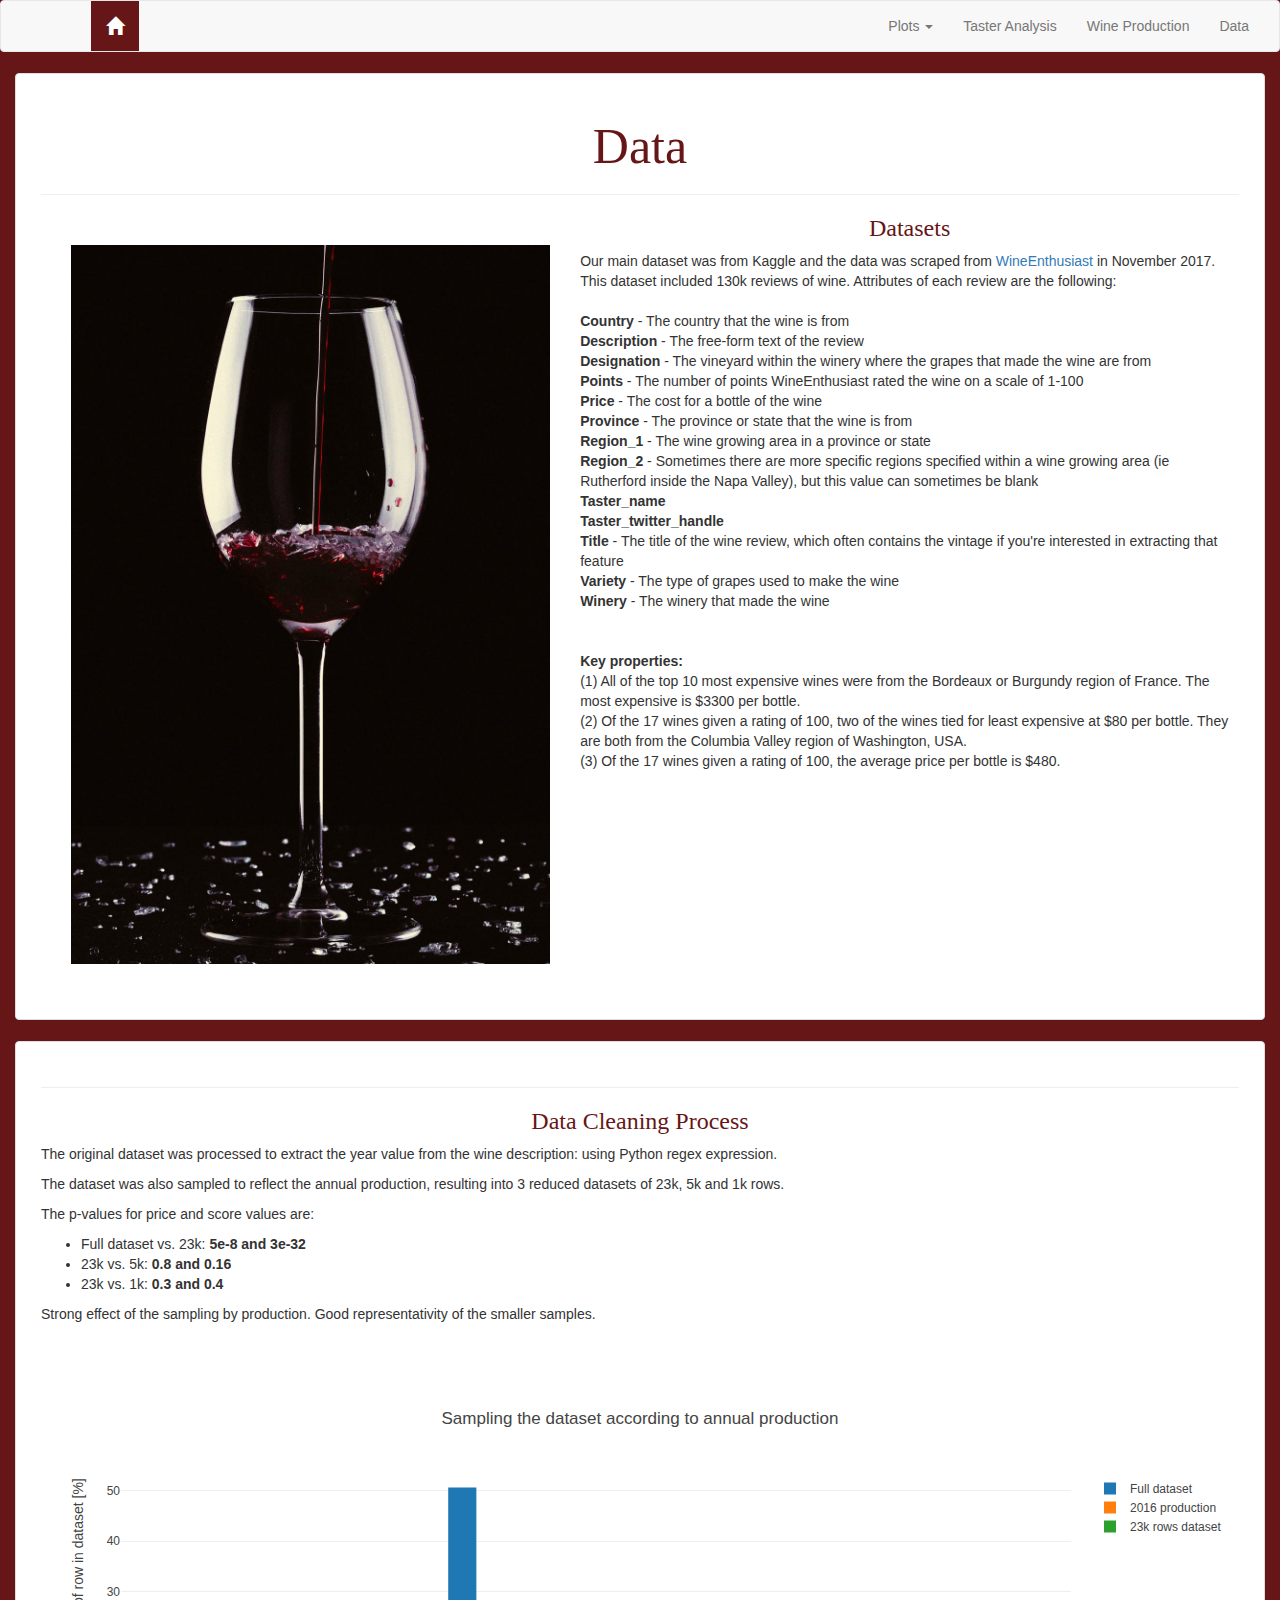
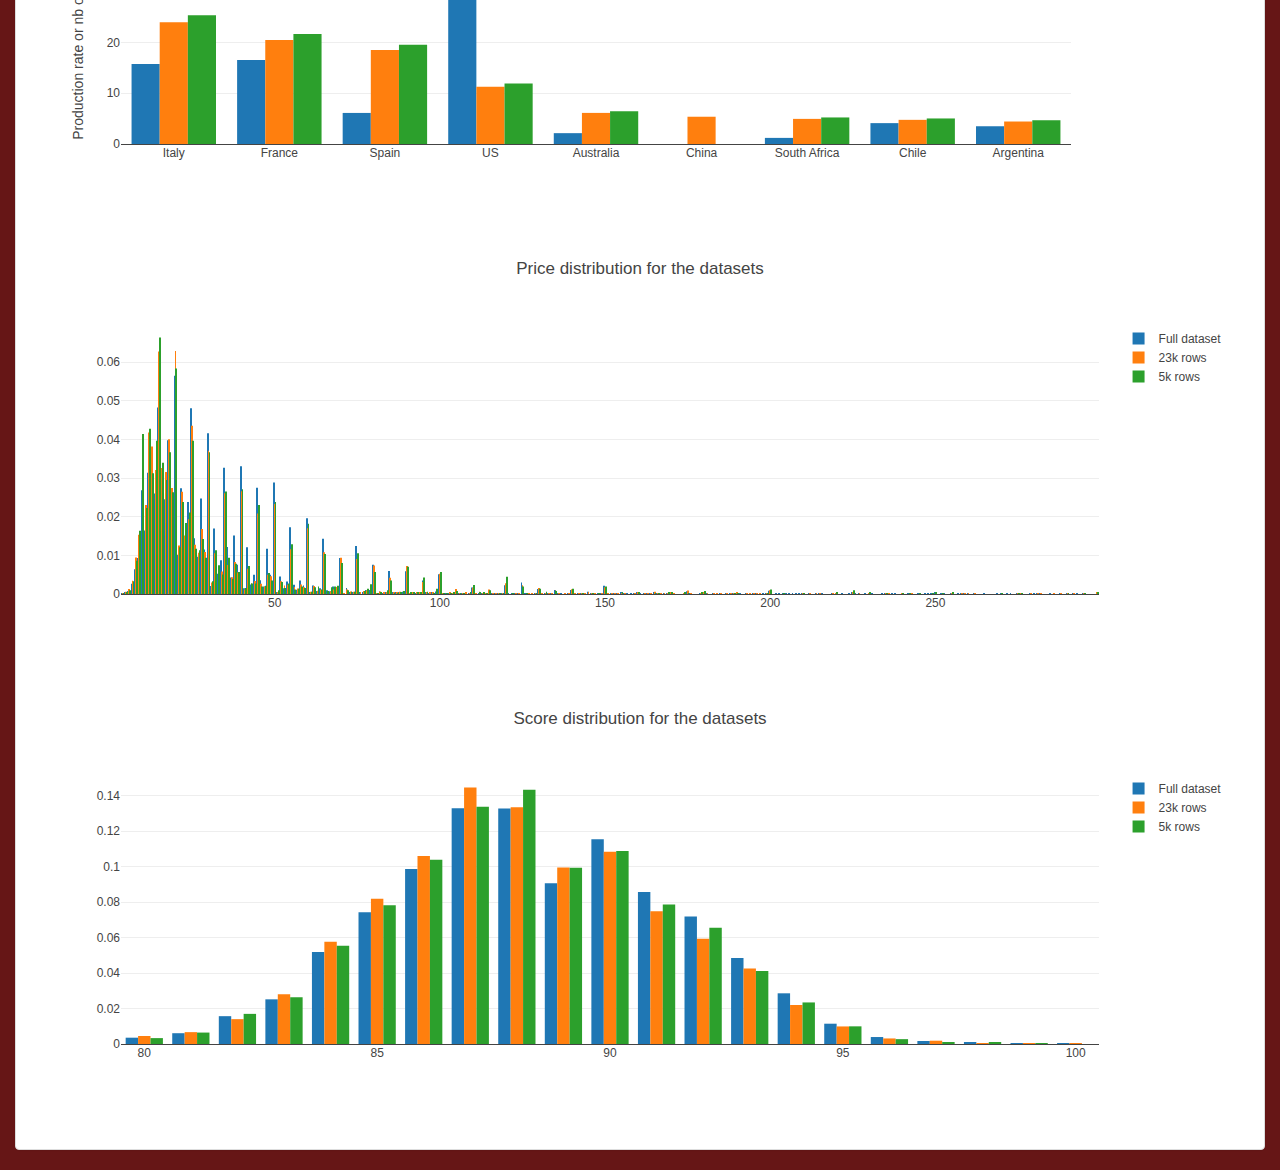
<file: wine_site/data.html>
<!DOCTYPE html>
<html lang="en">
  <head>
    <meta charset="utf-8">
    <meta http-equiv="X-UA-Compatible" content="IE=edge">
    <meta name="viewport" content="width=device-width, initial-scale=1">

    <title>Wine Analysis</title>

 <link rel="stylesheet" href="https://maxcdn.bootstrapcdn.com/bootstrap/3.3.7/css/bootstrap.min.css" integrity="sha384-BVYiiSIFeK1dGmJRAkycuHAHRg32OmUcww7on3RYdg4Va+PmSTsz/K68vbdEjh4u" crossorigin="anonymous">
 <script src="https://code.jquery.com/jquery-3.3.1.js"   integrity="sha256-2Kok7MbOyxpgUVvAk/HJ2jigOSYS2auK4Pfzbm7uH60="   crossorigin="anonymous"></script>
 <!-- Latest compiled and minified JavaScript -->
  <script src="https://maxcdn.bootstrapcdn.com/bootstrap/3.3.7/js/bootstrap.min.js" integrity="sha384-Tc5IQib027qvyjSMfHjOMaLkfuWVxZxUPnCJA7l2mCWNIpG9mGCD8wGNIcPD7Txa" crossorigin="anonymous"></script>
    <!-- d3 JavaScript -->
    <script src="https://d3js.org/d3.v4.min.js"></script>

  <link rel="stylesheet" type="text/css" href="static/css/style.css">

  <script src="https://cdn.plot.ly/plotly-latest.min.js"></script>
</head>
<body style="background-color: rgb(102, 22, 22)">
  <nav class="navbar navbar-default">
    <div class="container-fluid">
      <div class="navbar-header">
        <button type="button" class="navbar-toggle collapsed" data-toggle="collapse" data-target="#bs-example-navbar-collapse-1" aria-expanded="false">
          <span class="icon-bar"></span>
          <span class="icon-bar"></span>
          <span class="icon-bar"></span>
        </button>

        <div class="col-md-1"></div>
        <div class="col-md-1"></div>
        <div class="col-md-1"></div>
        <a class="navbar-brand" href="index.html" style="color: white; background-color:rgb(102, 22, 22)">
            <i class="glyphicon glyphicon-home"></i>
        </a>
      </div>
      <div class="collapse navbar-collapse" id="bs-example-navbar-collapse-1">
    
    <ul class="nav navbar-nav navbar-right">
      <li class="dropdown">
        <a href="#" class="dropdown-toggle" data-toggle="dropdown" role="button" aria-haspopup="true" aria-expanded="false">Plots <span class="caret"></span></a>
        <ul class="dropdown-menu">
            <li><a href="plot.html">Price by Country</a></li>
            <li><a href="plot2.html">Price vs Rating</a></li>
          </ul>
      </li>
      <li><a href="taster.html">Taster Analysis</a></li>
      <li><a href="wineproduction.html">Wine Production</a></li>
      <li><a href="data.html">Data</a></li>
      
    </ul>

</div>
</div>
</nav>
  <div class="container-fluid">
    <div class="row">
      <div class="col-md-1"></div>

      
      <div class="col-md-12">

          <div class="panel panel-default">
              <div class="panel-body">
                <h2>Data</h2>
                <hr>
                
                <img class = "img-responsive" src="assets/wine1.png" style="width:40%; float: left; margin: 30px;" alt="first image" >
                <h3>Datasets</h3>
                <p>
                Our main dataset was from Kaggle and the data was scraped from <a href="https://www.winemag.com/"> WineEnthusiast</a> in November 2017. This dataset included 130k reviews of wine. Attributes of each review are the following:
                <br><br>
                <b>Country</b> - The country that the wine is from <br>
                <b>Description</b> - The free-form text of the review<br>
                <b>Designation</b> - The vineyard within the winery where the grapes that made the wine are from <br>
                <b>Points</b> - The number of points WineEnthusiast rated the wine on a scale of 1-100 <br>
                <b>Price</b> - The cost for a bottle of the wine<br>
                <b>Province</b> - The province or state that the wine is from<br>
                <b>Region_1</b> - The wine growing area in a province or state<br>
                <b>Region_2</b> - Sometimes there are more specific regions specified within a wine growing area (ie Rutherford inside the Napa Valley), but this value can sometimes be blank <br>
                <b>Taster_name</b><br>
                <b>Taster_twitter_handle</b><br>
                <b>Title</b> - The title of the wine review, which often contains the vintage if you're interested in extracting that feature <br>
                <b>Variety</b> - The type of grapes used to make the wine<br>
                <b>Winery</b> - The winery that made the wine
                <br><br>
                <br>
                <b>Key properties:</b><br>
                (1) All of the top 10 most expensive wines were from the Bordeaux or Burgundy region of France. The most expensive is $3300 per bottle. <br>
                (2) Of the 17 wines given a rating of 100, two of the wines tied for least expensive at $80 per bottle. They are both from the Columbia Valley region of Washington, USA. <br>
                (3) Of the 17 wines given a rating of 100, the average price per bottle is $480. <br>

                </p>


                

                <!-- <div class="panel panel-primary">
                  <div class="panel-heading">
                    <h3 class="panel-title">Sample MetaData</h3>
                  </div>
                  <div id="sample-metadata" class="panel-body"></div>
                </div> -->
<!-- <p> [INSERT EXPLANATION OF CLEANING PROCESS].</p> -->
                </p>
              </div>
            </div>          
    </div>

    <div class="col-md-1"></div>

    <div class="col-md-12">
        <div class="panel panel-default">
            <div class="panel-body">

                <hr>
                <h3>Data Cleaning Process</h3>
                <p>The original dataset was processed to extract the year value from the wine description: using Python regex expression.</p>                
                <p>The dataset was also sampled to reflect the annual production, resulting into 3 reduced datasets of 23k, 5k and 1k rows.</p>
                <p>The p-values for price and score values are:
                  <ul>
                    <li>Full dataset vs. 23k:  <b>5e-8 and 3e-32</b> </li>
                    <li>23k vs. 5k: <b>0.8 and 0.16</b> </li>
                    <li>23k vs. 1k: <b>0.3 and 0.4</b> </li>
                  </ul>    
                  Strong effect of the sampling by production. Good representativity of the smaller samples.              
                </p>
                <br><br>
              
              <div id="plot_datasets_prod"></div>
              <script src="data/datasets_vs_production.js"></script>
              <script src="static/js/data_plot_dataset_prod.js"></script>

              <!-- <div class="col-md-6"> -->
                  <div id="plot_datasets_distrib_price"></div>
              <!-- </div>       
              <div class="col-md-6"> -->
                  <div id="plot_datasets_distrib_score"></div>
              <!-- </div>          -->
              <script src="data/datasets_distributions.js"></script>
              <script src="static/js/data_plot_dataset_distrib.js"></script>
      
            </div>
          </div>

    </div>





  </div>
</div>
</body>
</html>
</file>
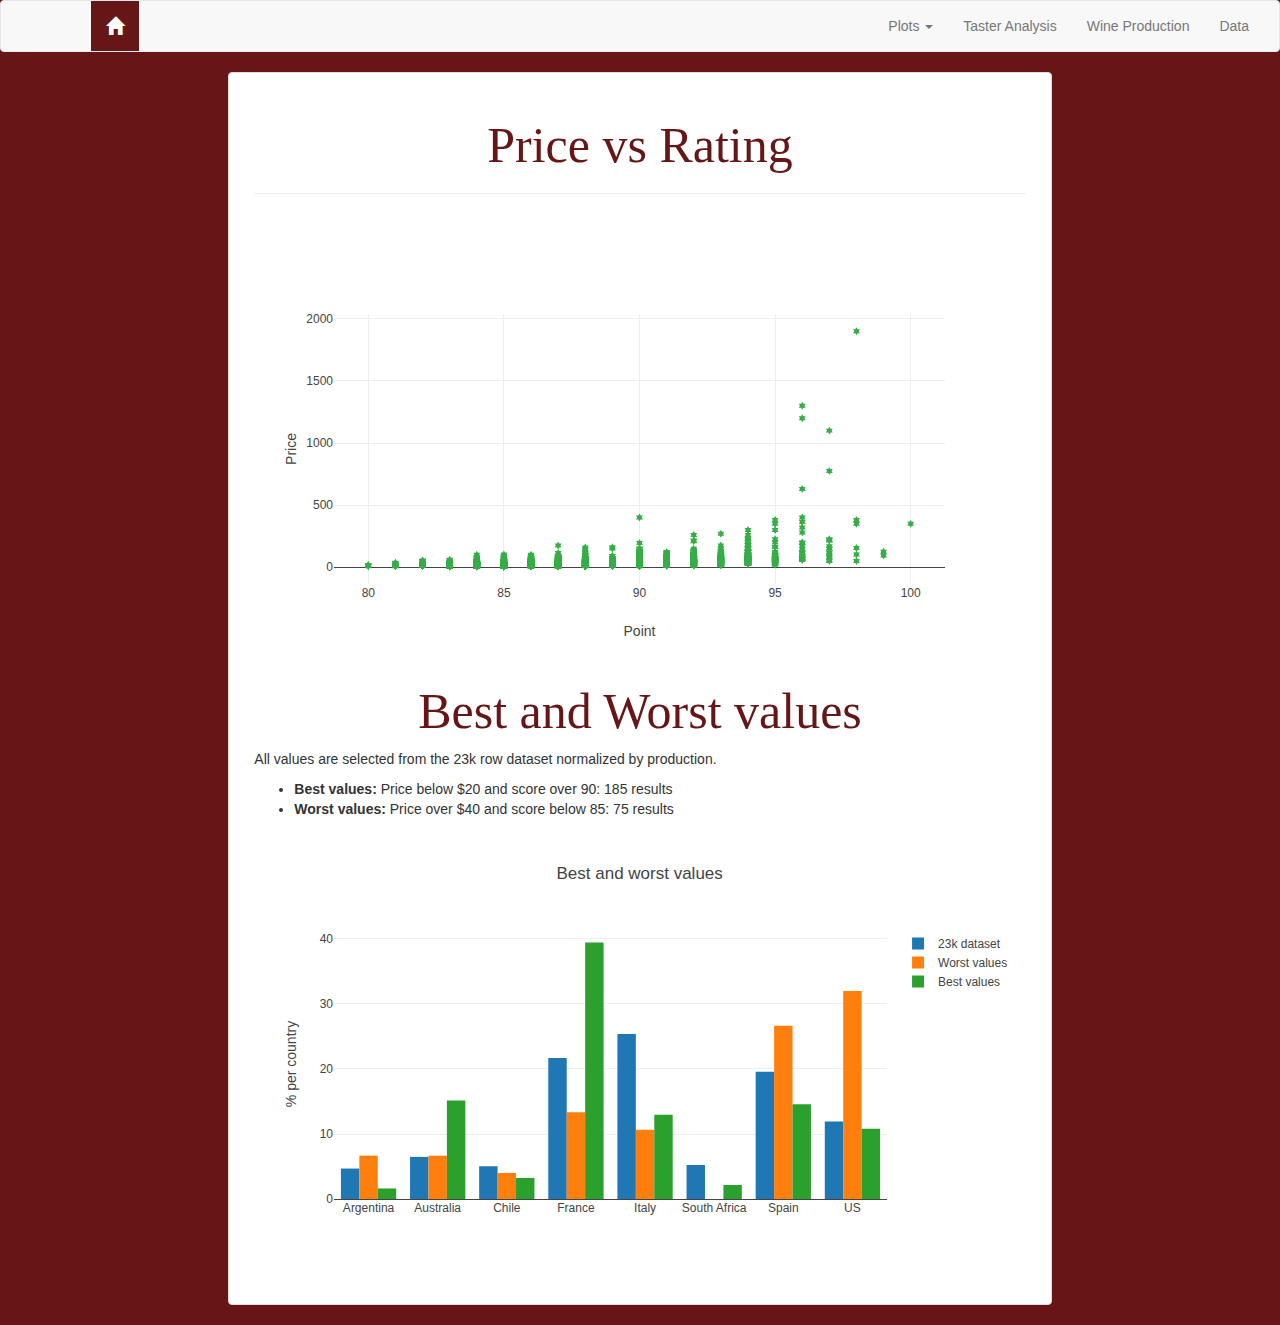
<file: wine_site/plot2.html>
<!DOCTYPE html>
<html lang="en">
  <head>
    <meta charset="utf-8">
    <meta http-equiv="X-UA-Compatible" content="IE=edge">
    <meta name="viewport" content="width=device-width, initial-scale=1">

    <title>Wine Analysis</title>

 <link rel="stylesheet" href="https://maxcdn.bootstrapcdn.com/bootstrap/3.3.7/css/bootstrap.min.css" integrity="sha384-BVYiiSIFeK1dGmJRAkycuHAHRg32OmUcww7on3RYdg4Va+PmSTsz/K68vbdEjh4u" crossorigin="anonymous">
 <script src="https://code.jquery.com/jquery-3.3.1.js"   integrity="sha256-2Kok7MbOyxpgUVvAk/HJ2jigOSYS2auK4Pfzbm7uH60="   crossorigin="anonymous"></script>
 <!-- Latest compiled and minified JavaScript -->
  <script src="https://maxcdn.bootstrapcdn.com/bootstrap/3.3.7/js/bootstrap.min.js" integrity="sha384-Tc5IQib027qvyjSMfHjOMaLkfuWVxZxUPnCJA7l2mCWNIpG9mGCD8wGNIcPD7Txa" crossorigin="anonymous"></script>

  <link rel="stylesheet" type="text/css" href="static/css/style.css">

  <script src="https://cdn.plot.ly/plotly-latest.min.js"></script>

</head>
<body style="background-color: rgb(102, 22, 22)">
  <nav class="navbar navbar-default">
    <div class="container-fluid">
      <div class="navbar-header">
        <button type="button" class="navbar-toggle collapsed" data-toggle="collapse" data-target="#bs-example-navbar-collapse-1" aria-expanded="false">
          <span class="icon-bar"></span>
          <span class="icon-bar"></span>
          <span class="icon-bar"></span>
        </button>

        <div class="col-md-1"></div>
        <div class="col-md-1"></div>
        <div class="col-md-1"></div>
        <a class="navbar-brand" href="index.html" style="color: white; background-color:rgb(102, 22, 22)">
            <i class="glyphicon glyphicon-home"></i>
        </a>
      </div>
      <div class="collapse navbar-collapse" id="bs-example-navbar-collapse-1">
    
    <ul class="nav navbar-nav navbar-right">
      <li class="dropdown">
        <a href="#" class="dropdown-toggle" data-toggle="dropdown" role="button" aria-haspopup="true" aria-expanded="false">Plots <span class="caret"></span></a>
        <ul class="dropdown-menu">
          <li><a href="plot.html">Price by Country</a></li>
          <li><a href="plot2.html">Price vs Rating</a></li>
        </ul>
      </li>
      <li><a href="taster.html">Taster Analysis</a></li>
      <li><a href="wineproduction.html">Wine Production</a></li>
      <li><a href="data.html">Data</a></li>
      
    </ul>

</div>
</div>
</nav>
  <div class="container-fluid">
    <div class="row">
      <div class="col-md-2"></div>

      <div class="col-md-8">

          <div class="panel panel-default">
              <div class="panel-body">
                <h2>Price vs Rating</h2>
                <hr>
                
                <div id="plot"></div>
                <script src="static/js/price_data.js"></script>
                <script src="static/js/price_plot.js"></script>

                <h2>Best and Worst values</h2>
                <p>All values are selected from the 23k row dataset normalized by production.<ul>
                  <li><b>Best values:</b> Price below $20 and score over 90: 185 results</li>
                  <li><b>Worst values:</b> Price over $40 and score below 85: 75 results</li>
                </ul></p>

                <div id="best_worst_plot"></div>
                <script src="data/best_worst_values.js"></script>
                <script src="static/js/best_worst_values_by_country.js"></script>
                

              </div>
            </div>

      </div>
    
    <div class="col-md-2"></div>

  </div>
</div>
</body>
</html>
</file>
<file: wine_site/static/css/style.css>
html{
    position: relative;
    min-height: 100%;
}

body {
    
    margin-bottom: 50px;
  }

/* #map,
body,
html {
height: 100%;
} */

#map
{
    width: 100px;
    height:500px;
    min-height: 100%;
    min-width: 100%;
    display: block;
}

html, body
{
    height: 100%;
}

#map-holder{
    height: 100%;
}

.fill
{
    min-height: 100%;
    height: 100%;
    width: 100%;
    max-width: 100%;
}

.container{
    max-width:60em;
    padding: 0.2em;
}


.panel-body{
    background-color: white;
}

h2{
    font-style: bold;
    font-family: "URW Chancery L", cursive;
    font-size: 50px;
    text-align: center;
    color: rgb(102, 22, 22);
}

.panel{
    padding: 10px;
    background-color: white;

}

.current-tag{
    border: 5px;
    border-width: 5px;
    border-color:rgb(102, 22, 22);
    border-style: solid;
}

h3{
    color:rgb(102, 22, 22);
    font-style: bold;
    text-align: center;
    font-family: "URW Chancery L", cursive;
    position: relative;
}

h4{
    color:rgb(102, 22, 22);
    font-style: bold;
    text-align: left;
    font-family: "Arial";
    position: relative;
}

footer{
    background-color: rgb(82, 81, 81);
    padding: 15px;
    height: 30px;
    width: 100%;
    border-top: 10px;
    border-top-color: rgb(102, 22, 22);
    border-width: 5px;
    border-top-style: solid;
    position: absolute;
    bottom: 0;
}
</file>
